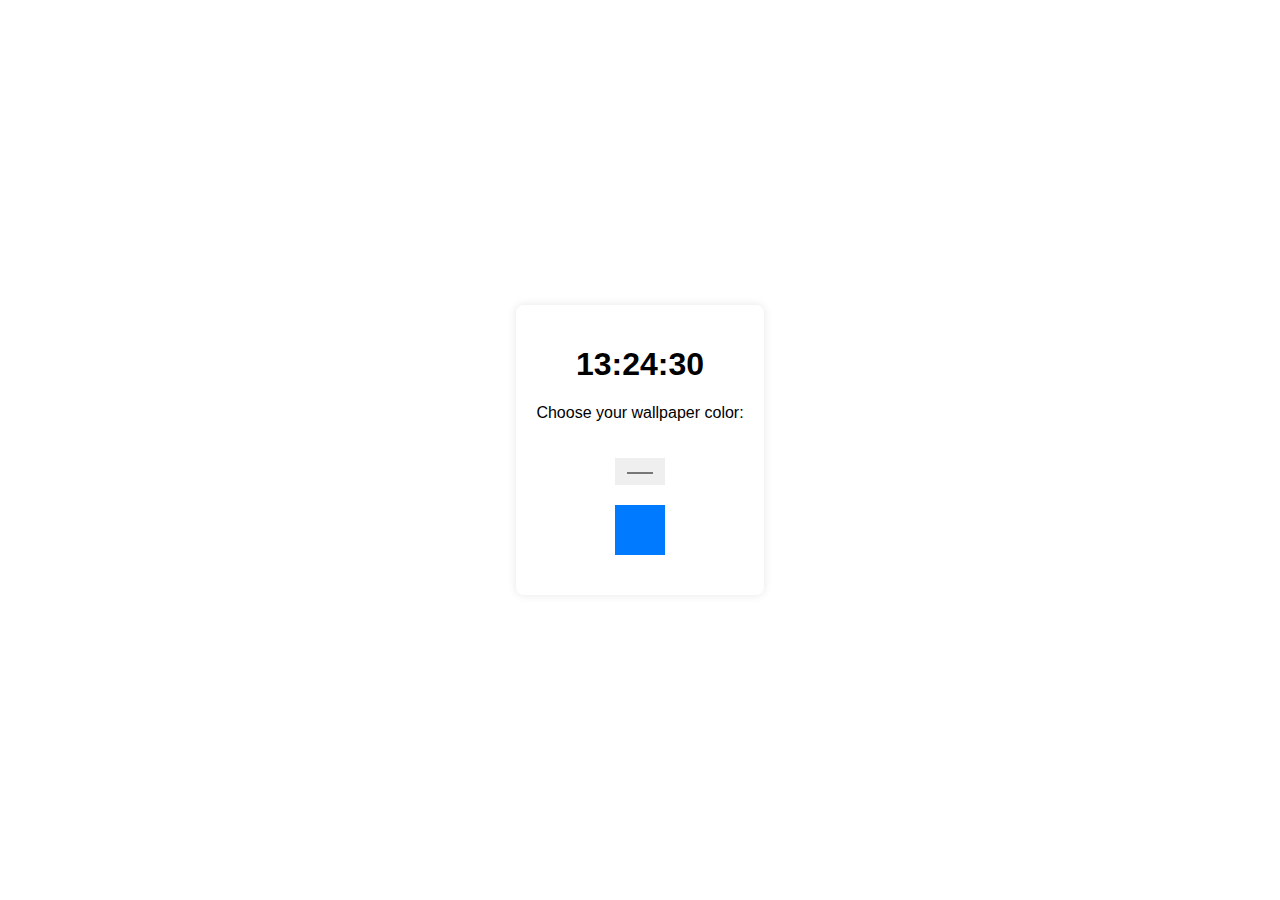
<file: index.html>
<!DOCTYPE html>
<html lang="en">
<head>
    <meta charset="UTF-8">
    <meta name="viewport" content="width=device-width, initial-scale=1.0">
    <title>Customizable Home Screen with Clock</title>
    <link rel="stylesheet" href="styles.css">
</head>
<body>
    <div class="container">
        <h1 id="clock">00:00:00</h1>
        <p>Choose your wallpaper color:</p>
        <input type="color" id="colorPicker">
        <div class="animated-box"></div>
    </div>
    <script src="script.js"></script>
</body>
</html>
</file>
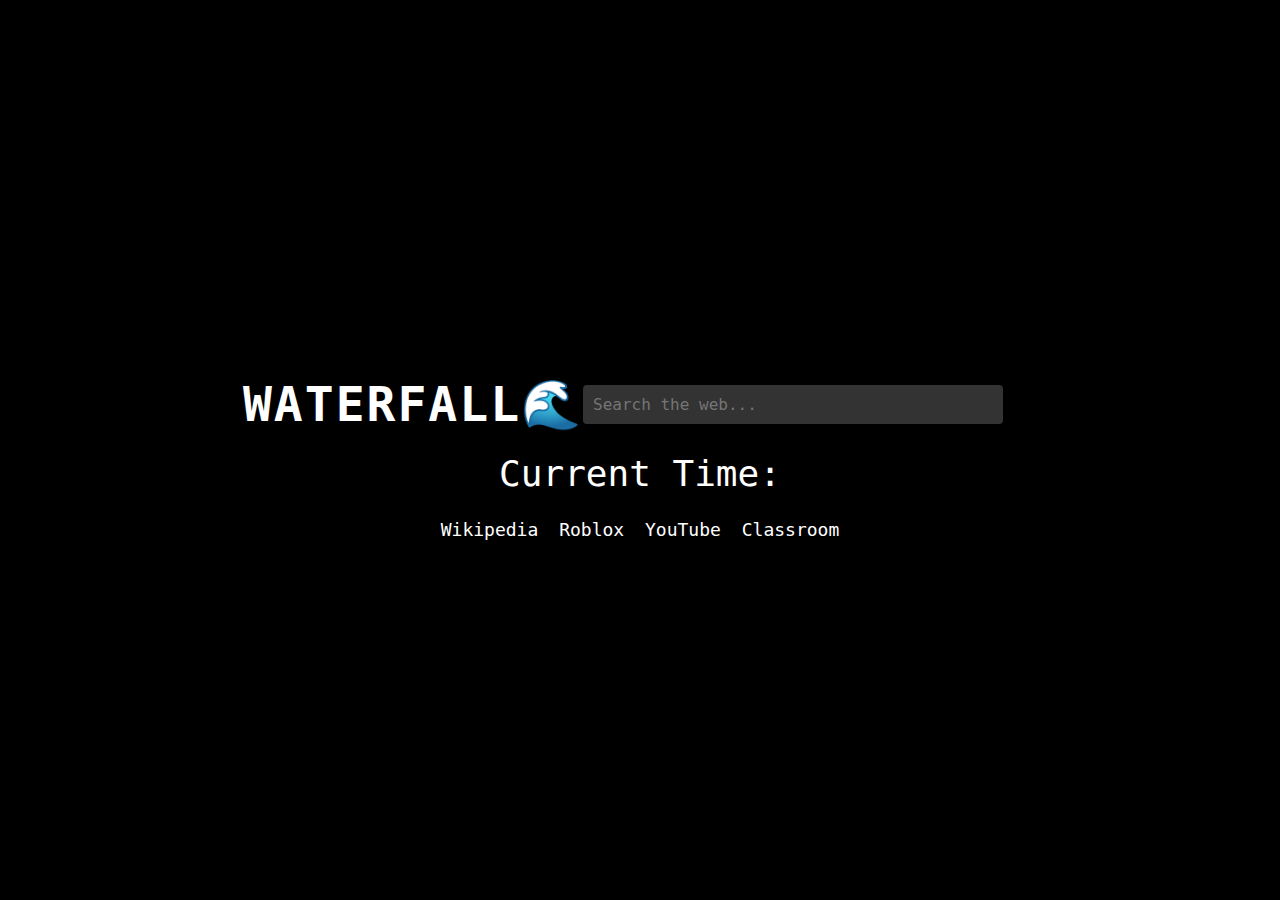
<file: New Text Document.html>
<!DOCTYPE html>
<html>
<head>
  <style>
    /* Reset default margin and padding */
    body {
      margin: 0;
      padding: 0;
    }

    /* Set true black background */
    body {
      background-color: #000;
    }

    /* Center content vertically and horizontally */
    body, html {
      height: 100%;
      display: flex;
      flex-direction: column;
      align-items: center;
      justify-content: center;
    }

    /* Set font color to the first color in the palette */
    ::selection {
      background-color: rgb(137, 60, 245);
      color: #fff;
    }

    /* Add minimalistic text style */
    h1 {
      font-size: 48px;
      font-weight: bold;
      font-family: monospace;
      color: #fff;
      text-align: left;
      text-transform: uppercase;
      letter-spacing: 2px;
      margin: 0;
    }

    p {
      font-size: 24px;
      font-family: monospace;
      color: #fff;
      text-align: center;
      margin: 0;
    }

    /* Add search box style */
    .search-container {
      display: flex;
      align-items: center;
      justify-content: flex-start;
      margin-top: 20px;
      text-align: center;
    }

    .search-container input[type="text"] {
      width: 400px;
      padding: 10px;
      font-size: 16px;
      font-family: monospace;
      border: none;
      background-color: #333;
      color: #fff;
      border-radius: 4px;
    }

    .search-container input[type="submit"] {
      margin-left: 10px;
      padding: 10px;
      background-image: url("https://www.transparentpng.com/thumb/google-logo/google-logo-png-icon-free-download-SUF63j.png"); /* Replace with the actual URL of the search icon */
      background-repeat: no-repeat;
      background-size: 24px;
      background-position: center;
      border: none;
      background-color: transparent;
      color: #fff;
      cursor: pointer;
    }

    /* Add clock style */
    .clock {
      margin-top: 20px;
      font-size: 36px;
      font-family: monospace;
      color: #fff;
      text-align: center;
    }

    /* Add search suggestions style */
    .suggestions {
      margin-top: 20px;
      font-size: 18px;
      font-family: monospace;
      color: #fff;
      text-align: center;
    }

    .suggestions ul {
      list-style-type: none;
      padding: 0;
      margin: 0;
    }

    .suggestions li {
      display: inline-block;
      margin: 5px;
    }

    .suggestions a {
      text-decoration: none;
      color: #fff;
    }
  </style>
</head>
<body>
  <!-- Startpage content -->
  <div class="search-container">
    <h1>WATERFALL🌊</h1>
    <form action="https://www.google.com/search" method="GET">
      <input type="text" name="q" placeholder="Search the web...">
      <input type="submit" value="">
    </form>
  </div>

  <!-- Clock -->
  <div class="clock">
    <script>
      function updateTime() {
        var currentTime = new Date();
        var days = ['Sunday', 'Monday', 'Tuesday', 'Wednesday', 'Thursday', 'Friday', 'Saturday'];
        var day = days[currentTime.getDay()];
        var date = currentTime.getDate().toString().padStart(2, '0');
        var month = (currentTime.getMonth() + 1).toString().padStart(2, '0');
        var year = currentTime.getFullYear();
        var hours = currentTime.getHours().toString().padStart(2, '0');
        var minutes = currentTime.getMinutes().toString().padStart(2, '0');
        var seconds = currentTime.getSeconds().toString().padStart(2, '0');
        var timeString = day + ', ' + date + '/' + month + '/' + year + ' ' + hours + ':' + minutes + ':' + seconds;
        document.getElementById("time").textContent = timeString;
      }
      setInterval(updateTime, 1000);
    </script>
    Current Time: <span id="time"></span>
  </div>

  <!-- Search suggestions -->
  <div class="suggestions">
    <ul>
      <li><a href="https://www.wikipedia.org">Wikipedia</a></li>
      <li><a href="https://www.roblox.com/home">Roblox</a></li>
      <li><a href="https://www.youtube.com">YouTube</a></li>
      <li><a href="https://classroom.google.com">Classroom</a></li>
    </ul>
  </div>
</body>
</file>
<file: styles.css>
body {
    font-family: Arial, sans-serif;
    display: flex;
    justify-content: center;
    align-items: center;
    height: 100vh;
    margin: 0;
    transition: background-color 0.5s ease;
}

.container {
    text-align: center;
    background-color: #fff;
    padding: 20px;
    border-radius: 8px;
    box-shadow: 0 0 10px rgba(0, 0, 0, 0.1);
}

#colorPicker {
    margin-top: 20px;
    padding: 10px;
    border: none;
    cursor: pointer;
}

.animated-box {
    width: 50px;
    height: 50px;
    background-color: #007BFF;
    margin: 20px auto;
    animation: bounce 2s infinite;
}

@keyframes bounce {
    0%, 100% {
        transform: translateY(0);
    }
    50% {
        transform: translateY(-20px);
    }
}
</file>
